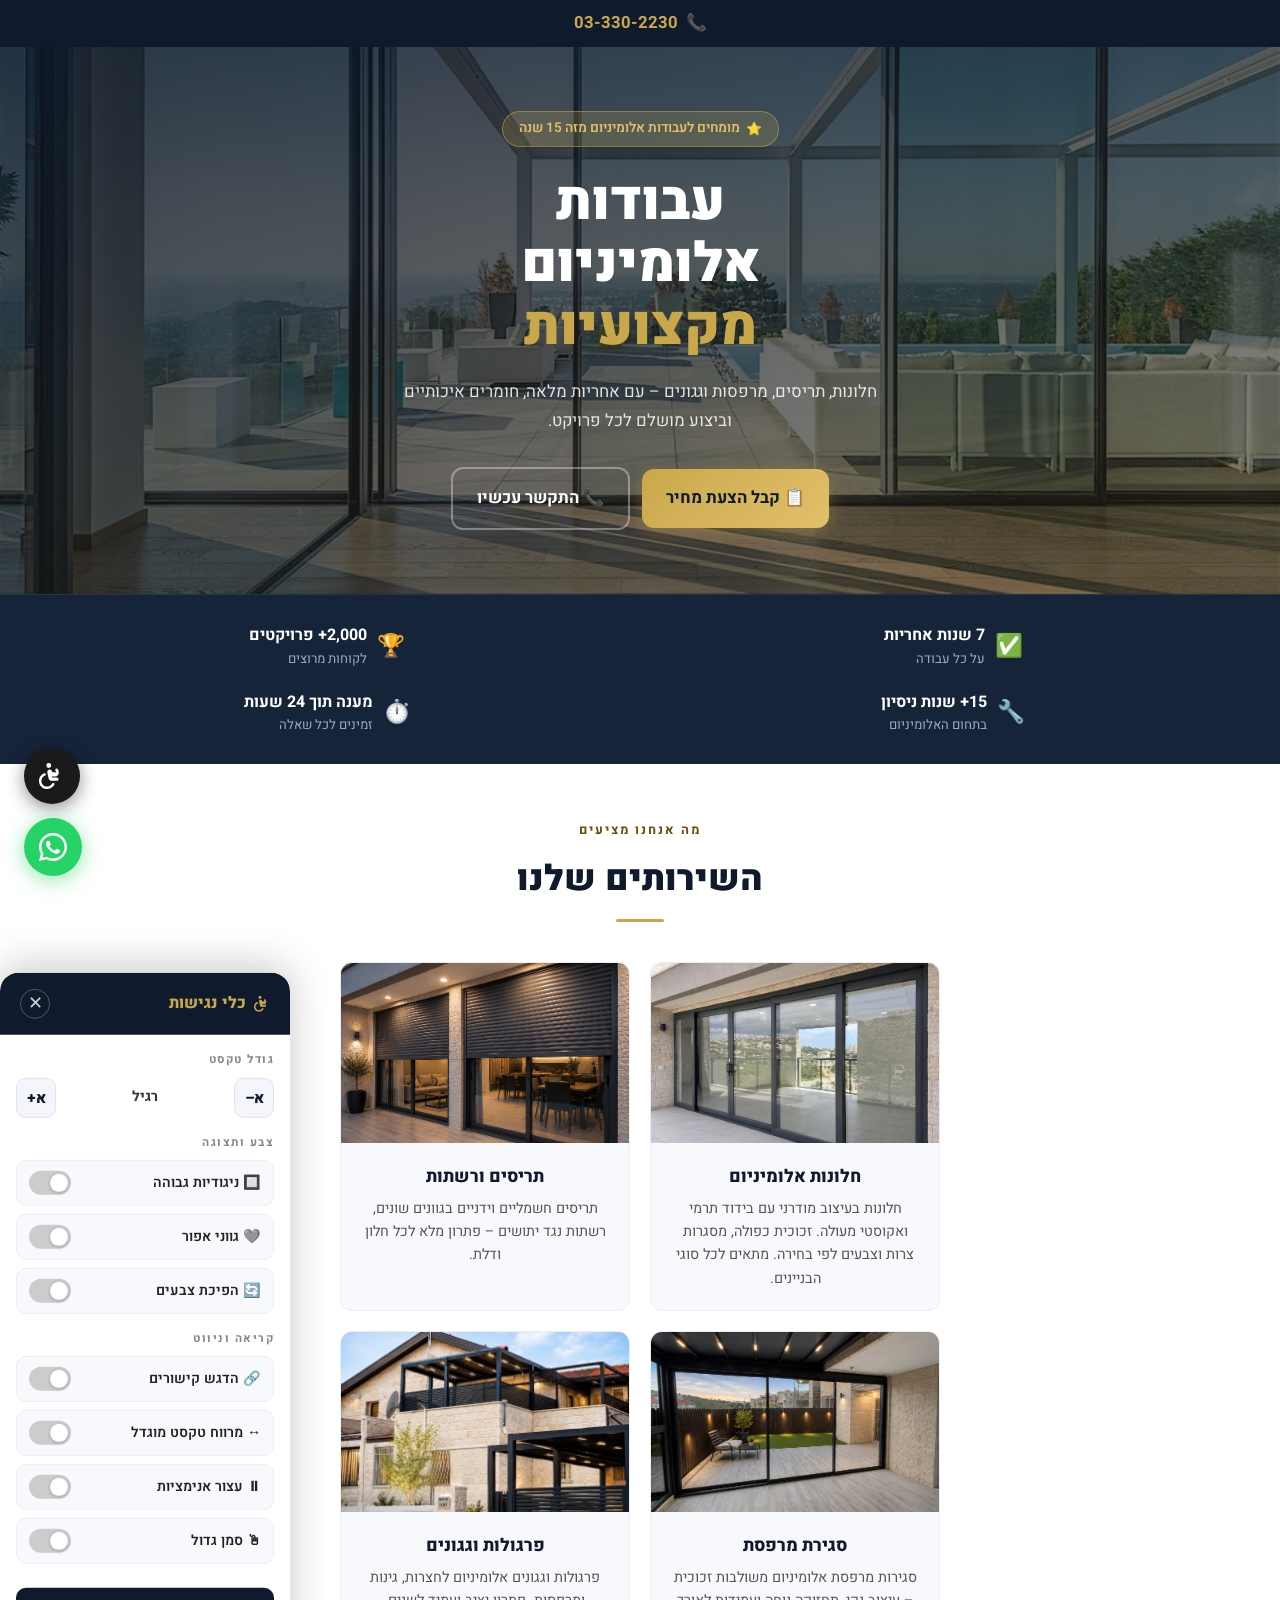
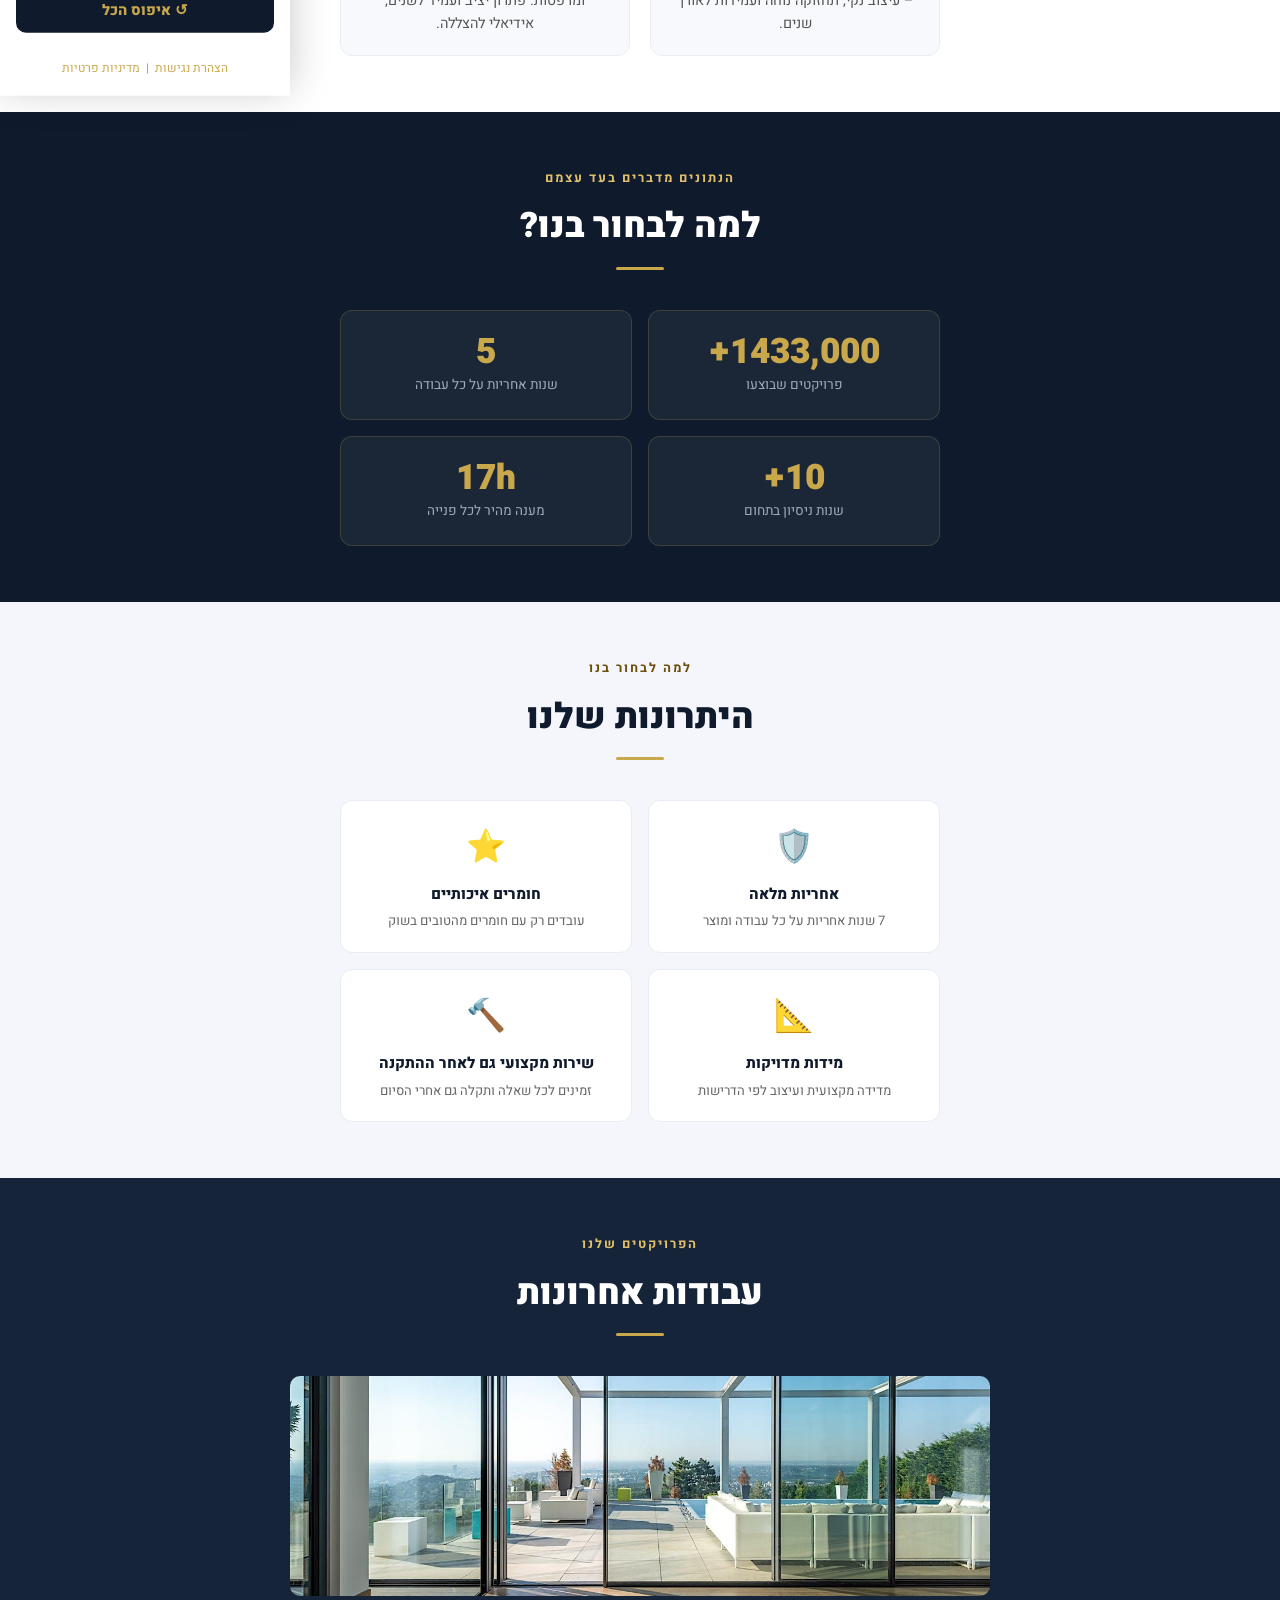
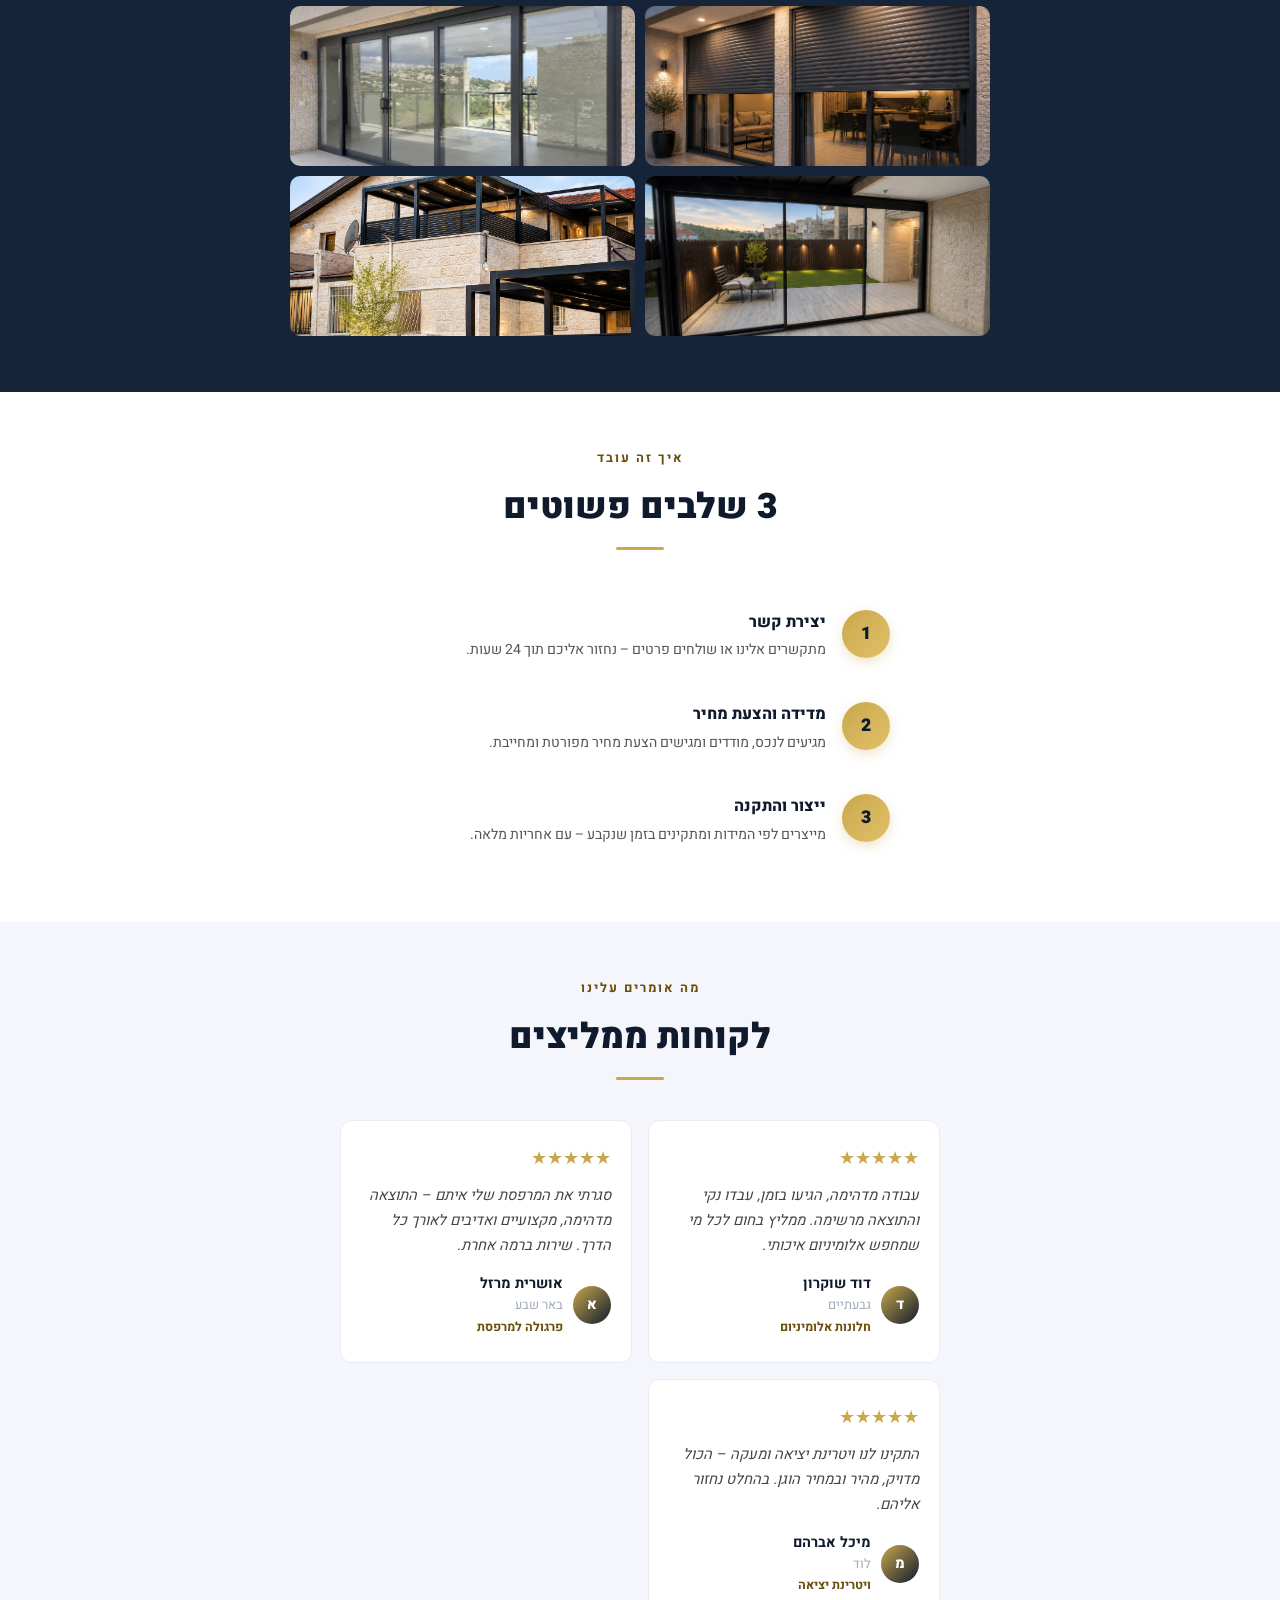
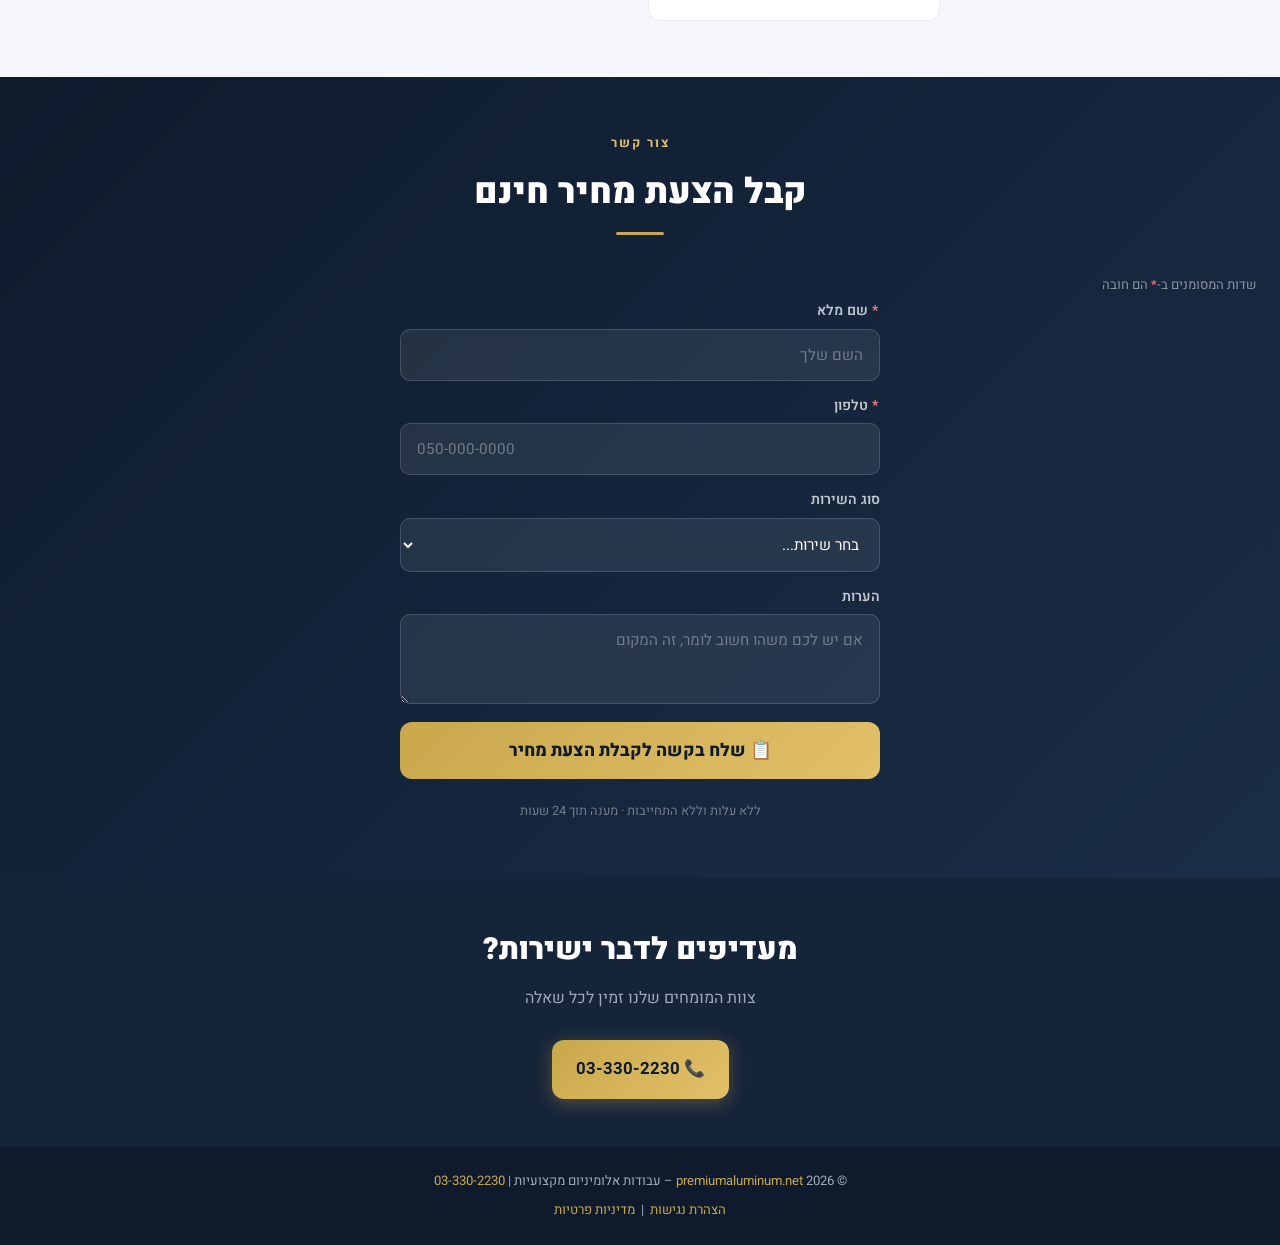
<file: index.html>
<!DOCTYPE html>
<html lang="he" dir="rtl">
<head>
  <!-- Google Tag Manager -->
  <script>(function(w,d,s,l,i){w[l]=w[l]||[];w[l].push({'gtm.start':
  new Date().getTime(),event:'gtm.js'});var f=d.getElementsByTagName(s)[0],
  j=d.createElement(s),dl=l!='dataLayer'?'&l='+l:'';j.async=true;j.src=
  'https://www.googletagmanager.com/gtm.js?id='+i+dl;f.parentNode.insertBefore(j,f);
  })(window,document,'script','dataLayer','GTM-M9XR2QWD');</script>
  <!-- End Google Tag Manager -->
  <meta charset="UTF-8" />
  <meta name="viewport" content="width=device-width, initial-scale=1.0" />
  <title>עבודות אלומיניום מקצועיות | AluMaster</title>
  <meta name="description" content="חלונות, תריסים, סגירת מרפסות, פרגולות וגגונים – עם אחריות מלאה, חומרים איכותיים וביצוע מושלם לכל פרויקט." />
  <link rel="preconnect" href="https://fonts.googleapis.com" />
  <link href="https://fonts.googleapis.com/css2?family=Heebo:wght@400;600;700;900&display=swap" rel="stylesheet" />
  <link rel="stylesheet" href="a11y-widget.css" />
  <style>
    *, *::before, *::after { box-sizing: border-box; margin: 0; padding: 0; }
    :root { --navy:#0f1b2d; --navy2:#16243a; --gold:#c9a84c; --gold-light:#e2c06a; --gold-text:#6b4f0a; --muted:#a0aab8; --white:#ffffff; --radius:12px; }
    body { font-family:'Heebo',sans-serif; background:var(--white); color:#1a1a2e; line-height:1.6; }

    .topbar { background:var(--navy); text-align:center; padding:10px 16px; }
    .topbar a { color:var(--gold); text-decoration:none; font-size:1.05rem; font-weight:700; display:inline-flex; align-items:center; gap:8px; }
    .topbar a::before { content:"📞"; }

    .hero { position:relative; min-height:520px; display:flex; flex-direction:column; align-items:center; justify-content:center; text-align:center; padding:64px 24px; overflow:hidden; color:var(--white); }
    .hero-bg { position:absolute; inset:0; background-image:url('main.jpeg'); background-size:cover; background-position:center; filter:brightness(0.55); z-index:0; }
    .hero-overlay { position:absolute; inset:0; background:linear-gradient(160deg,rgba(15,27,45,0.75) 0%,rgba(201,168,76,0.12) 100%); z-index:1; }
    .hero>*:not(.hero-bg):not(.hero-overlay) { position:relative; z-index:2; }
    .badge { display:inline-flex; align-items:center; gap:6px; background:rgba(201,168,76,0.2); border:1px solid rgba(201,168,76,0.5); color:var(--gold-light); padding:6px 16px; border-radius:100px; font-size:0.85rem; font-weight:600; margin-bottom:24px; }
    .badge::before { content:"⭐"; font-size:0.8rem; }
    .hero h1 { font-size:clamp(2.4rem,8vw,3.4rem); font-weight:900; line-height:1.15; margin-bottom:20px; text-align:center; width:100%; }
    .hero h1 span { color:var(--gold); display:block; text-align:center; }
    .hero p { color:rgba(255,255,255,0.85); font-size:1.05rem; max-width:480px; margin:0 auto 32px; line-height:1.7; text-align:center; }
    .cta-group { display:flex; flex-direction:column; align-items:center; justify-content:center; gap:12px; max-width:380px; margin:0 auto; }
    .btn { display:flex; align-items:center; justify-content:center; gap:8px; padding:16px 24px; border-radius:var(--radius); font-size:1.05rem; font-weight:700; cursor:pointer; text-decoration:none; border:none; transition:transform 0.15s,box-shadow 0.15s; font-family:'Heebo',sans-serif; }
    .btn:active { transform:scale(0.97); }
    .btn-gold { background:linear-gradient(135deg,var(--gold),var(--gold-light)); color:var(--navy); box-shadow:0 4px 18px rgba(201,168,76,0.35); }
    .btn-gold:hover { box-shadow:0 6px 24px rgba(201,168,76,0.5); }
    .btn-outline { background:transparent; border:2px solid rgba(255,255,255,0.35); color:var(--white); }
    .btn-outline:hover { border-color:var(--gold); color:var(--gold); }

    .stats { background:var(--navy2); padding:28px 24px; display:grid; grid-template-columns:1fr 1fr; gap:20px; border-top:1px solid rgba(255,255,255,0.07); }
    .stat { display:flex; align-items:center; justify-content:center; gap:10px; }
    .stat-icon { font-size:1.4rem; flex-shrink:0; }
    .stat-label { font-size:0.82rem; color:var(--muted); }
    .stat-value { font-size:1rem; font-weight:700; color:var(--white); }

    .section { padding:56px 24px; }
    .section-tag { display:block; text-align:center; font-size:0.8rem; font-weight:700; letter-spacing:2px; color:var(--gold-text); text-transform:uppercase; margin-bottom:10px; }
    .section-title { text-align:center; font-size:clamp(1.6rem,5vw,2.2rem); font-weight:900; color:var(--navy); margin-bottom:8px; }
    .section-line { width:48px; height:3px; background:var(--gold); border-radius:2px; margin:12px auto 40px; }

    .services-grid { display:flex; flex-direction:column; gap:20px; max-width:600px; margin:0 auto; }
    .service-card { background:#f8f9fc; border-radius:var(--radius); border:1px solid #eaeef4; overflow:hidden; transition:box-shadow 0.2s,transform 0.2s; }
    .service-card:hover { box-shadow:0 6px 24px rgba(15,27,45,0.1); transform:translateY(-2px); }
    .service-img { width:100%; height:180px; object-fit:cover; display:block; }
    .card-body { display:flex; gap:16px; align-items:flex-start; padding:20px; }
    .card-text { flex:1; }
    .card-text h3 { font-size:1.1rem; font-weight:800; color:var(--navy); margin-bottom:6px; text-align:center; }
    .card-text p { font-size:0.9rem; color:#555; line-height:1.6; text-align:center; }

    .numbers { background:var(--navy); padding:56px 24px; }
    .numbers .section-title { color:var(--white); }
    .numbers .section-tag { color:var(--gold-light); }
    .numbers-grid { display:grid; grid-template-columns:1fr 1fr; gap:16px; max-width:600px; margin:0 auto; }
    .number-card { background:rgba(255,255,255,0.05); border:1px solid rgba(201,168,76,0.2); border-radius:var(--radius); padding:24px 16px; text-align:center; }
    .number-val { font-size:2.2rem; font-weight:900; color:var(--gold); line-height:1; margin-bottom:6px; }
    .number-label { font-size:0.85rem; color:var(--muted); line-height:1.4; }

    .why { background:#f4f6fb; }
    .why-grid { display:grid; grid-template-columns:1fr 1fr; gap:16px; max-width:600px; margin:0 auto; }
    .why-item { background:var(--white); border-radius:var(--radius); padding:20px 16px; text-align:center; border:1px solid #e8ecf4; }
    .why-item .icon { font-size:2rem; margin-bottom:10px; }
    .why-item h4 { font-size:0.95rem; font-weight:800; color:var(--navy); margin-bottom:6px; }
    .why-item p { font-size:0.82rem; color:#666; line-height:1.5; }

    .gallery { background:var(--navy2); padding:56px 24px; }
    .gallery .section-title { color:var(--white); }
    .gallery .section-tag { color:var(--gold-light); }
    .gallery-grid { display:grid; grid-template-columns:1fr 1fr; gap:10px; max-width:700px; margin:0 auto; }
    .gallery-grid img { width:100%; height:160px; object-fit:cover; border-radius:10px; transition:transform 0.3s; }
    .gallery-grid img:hover { transform:scale(1.03); }
    .gallery-grid img:first-child { grid-column:1/-1; height:220px; }

    .process-steps { display:flex; flex-direction:column; max-width:500px; margin:0 auto; position:relative; }
    .process-steps::before { content:''; position:absolute; right:23px; top:28px; bottom:28px; width:2px; background:linear-gradient(to bottom,var(--gold),transparent); }
    .step { display:flex; gap:16px; align-items:flex-start; padding:20px 0; }
    .step-num { width:48px; height:48px; border-radius:50%; background:linear-gradient(135deg,var(--gold),var(--gold-light)); color:var(--navy); font-weight:900; font-size:1.1rem; display:flex; align-items:center; justify-content:center; flex-shrink:0; position:relative; z-index:1; box-shadow:0 4px 12px rgba(201,168,76,0.3); }
    .step h4 { font-size:1rem; font-weight:800; color:var(--navy); margin-bottom:4px; }
    .step p { font-size:0.88rem; color:#555; }

    .testimonials { background:#f4f6fb; padding:56px 24px; }
    .testimonials-grid { display:flex; flex-direction:column; gap:16px; max-width:600px; margin:0 auto; }
    .testimonial-card { background:var(--white); border-radius:var(--radius); padding:24px 20px; border:1px solid #e8ecf4; }
    .testimonial-stars { color:var(--gold); font-size:1.1rem; margin-bottom:10px; }
    .testimonial-text { font-size:0.92rem; color:#444; line-height:1.7; margin-bottom:14px; font-style:italic; }
    .testimonial-author { display:flex; align-items:center; gap:10px; }
    .author-avatar { width:38px; height:38px; border-radius:50%; background:linear-gradient(135deg,var(--gold),var(--navy)); display:flex; align-items:center; justify-content:center; color:white; font-weight:800; font-size:0.9rem; flex-shrink:0; }
    .author-name { font-weight:700; font-size:0.9rem; color:var(--navy); }
    .author-city { font-size:0.8rem; color:var(--muted); }
    .author-project { font-size:0.78rem; color:var(--gold-text); font-weight:700; margin-top:2px; }

    .lead-section { background:linear-gradient(135deg,var(--navy) 0%,#1a2d47 100%); padding:56px 24px; }
    .lead-section .section-title { color:var(--white); }
    .lead-section .section-tag { color:var(--gold-light); }
    .lead-form { max-width:480px; margin:0 auto; display:flex; flex-direction:column; gap:14px; }
    .form-group { display:flex; flex-direction:column; gap:6px; }
    .form-group label { font-size:0.88rem; color:rgba(255,255,255,0.75); font-weight:600; }
    .form-group label .req { color:#ff8080; margin-right:2px; aria-hidden:true; }
    .form-group input,.form-group textarea,.form-group select { background:rgba(255,255,255,0.08); border:1px solid rgba(255,255,255,0.15); border-radius:10px; padding:14px 16px; color:var(--white); font-family:'Heebo',sans-serif; font-size:0.95rem; width:100%; transition:border-color 0.2s; min-height:44px; }
    .form-group input::placeholder,.form-group textarea::placeholder { color:rgba(255,255,255,0.35); }
    .form-group input:focus,.form-group textarea:focus,.form-group select:focus { outline:2px solid var(--gold); outline-offset:2px; border-color:var(--gold); }
    .form-group input[aria-invalid="true"],.form-group select[aria-invalid="true"] { border-color:#ff8080; outline-color:#ff8080; }
    .form-group select option { background:var(--navy); color:var(--white); }
    .form-group textarea { resize:vertical; min-height:90px; }
    .field-error { color:#ff8080; font-size:0.82rem; font-weight:600; margin-top:2px; display:none; }
    .field-error.visible { display:block; }
    .btn-submit { background:linear-gradient(135deg,var(--gold),var(--gold-light)); color:var(--navy); font-weight:800; font-size:1.1rem; padding:16px; border-radius:var(--radius); border:none; cursor:pointer; width:100%; margin-top:4px; transition:box-shadow 0.2s,transform 0.15s; font-family:'Heebo',sans-serif; min-height:44px; }
    .btn-submit:hover { box-shadow:0 6px 24px rgba(201,168,76,0.5); transform:translateY(-1px); }
    .form-note { text-align:center; font-size:0.8rem; color:rgba(255,255,255,0.4); margin-top:8px; }
    .success-msg { display:none; background:rgba(37,211,102,0.15); border:1px solid #25d366; border-radius:var(--radius); padding:16px; text-align:center; color:#25d366; font-weight:700; margin-top:8px; }

    .final-cta { background:var(--navy2); color:var(--white); text-align:center; padding:48px 24px; }
    .final-cta h2 { font-size:clamp(1.4rem,4vw,1.9rem); font-weight:900; margin-bottom:12px; }
    .final-cta p { color:var(--muted); margin-bottom:28px; }
    .final-cta .cta-group { margin:0 auto; }

    footer { background:var(--navy); color:var(--muted); text-align:center; padding:24px 16px; font-size:0.82rem; }
    footer a { color:var(--gold); text-decoration:none; }

    .wa-float { position:fixed; bottom:24px; left:24px; width:58px; height:58px; background:#25d366; border-radius:50%; display:flex; align-items:center; justify-content:center; box-shadow:0 4px 20px rgba(37,211,102,0.5); z-index:999; transition:transform 0.2s,box-shadow 0.2s; animation:wa-pulse 2.5s infinite; }
    .wa-float:hover { transform:scale(1.1); box-shadow:0 6px 28px rgba(37,211,102,0.7); animation:none; }
    @keyframes wa-pulse { 0%,100%{box-shadow:0 4px 20px rgba(37,211,102,0.5)} 50%{box-shadow:0 4px 32px rgba(37,211,102,0.85)} }

    @media(min-width:640px) {
      .services-grid { display:grid; grid-template-columns:1fr 1fr; }
      .cta-group { flex-direction:row; justify-content:center; }
      .process-steps::before { display:none; }
      .testimonials-grid { display:grid; grid-template-columns:1fr 1fr; }
    }

    /* ===== נגישות גלובלית WCAG 2.2 / ת"י 5568 ===== */
    .skip-link { position:absolute; top:-80px; right:16px; background:var(--gold); color:var(--navy); padding:12px 22px; font-weight:800; border-radius:0 0 var(--radius) var(--radius); z-index:10000; font-size:1rem; transition:top 0.15s; text-decoration:none; }
    .skip-link:focus { top:0; }
    :focus-visible { outline:3px solid var(--gold); outline-offset:3px; border-radius:4px; }
    .btn:focus-visible, .btn-submit:focus-visible, .wa-float:focus-visible { outline:3px solid var(--gold); outline-offset:4px; }
    @media (prefers-reduced-motion: reduce) { *, *::before, *::after { animation-duration:0.01ms !important; transition-duration:0.01ms !important; } }
  </style>
</head>
<body>
<!-- Google Tag Manager (noscript) -->
<noscript><iframe src="https://www.googletagmanager.com/ns.html?id=GTM-M9XR2QWD"
height="0" width="0" style="display:none;visibility:hidden"></iframe></noscript>
<!-- End Google Tag Manager (noscript) -->

<a href="#main-content" class="skip-link">דלג לתוכן הראשי</a>

<header role="banner">
  <div class="topbar"><a href="tel:03-330-2230" aria-label="התקשר אלינו: 03-330-2230">03-330-2230</a></div>
</header>

<main id="main-content">

<section class="hero" aria-labelledby="hero-heading">
  <div class="hero-bg"></div>
  <div class="hero-overlay"></div>
  <div class="badge">מומחים לעבודות אלומיניום מזה 15 שנה</div>
  <h1 id="hero-heading">עבודות<br>אלומיניום<span>מקצועיות</span></h1>
  <p>חלונות, תריסים, מרפסות וגגונים – עם אחריות מלאה, חומרים איכותיים וביצוע מושלם לכל פרויקט.</p>
  <div class="cta-group">
    <a href="#leads" class="btn btn-gold">📋 קבל הצעת מחיר</a>
    <a href="tel:03-330-2230" class="btn btn-outline">📞 התקשר עכשיו</a>
  </div>
</section>

<div class="stats">
  <div class="stat"><div class="stat-icon">✅</div><div><div class="stat-value">7 שנות אחריות</div><div class="stat-label">על כל עבודה</div></div></div>
  <div class="stat"><div class="stat-icon">🏆</div><div><div class="stat-value">2,000+ פרויקטים</div><div class="stat-label">לקוחות מרוצים</div></div></div>
  <div class="stat"><div class="stat-icon">🔧</div><div><div class="stat-value">15+ שנות ניסיון</div><div class="stat-label">בתחום האלומיניום</div></div></div>
  <div class="stat"><div class="stat-icon">⏱️</div><div><div class="stat-value">מענה תוך 24 שעות</div><div class="stat-label">זמינים לכל שאלה</div></div></div>
</div>

<section class="section">
  <span class="section-tag">מה אנחנו מציעים</span>
  <h2 class="section-title">השירותים שלנו</h2>
  <div class="section-line"></div>
  <div class="services-grid">
    <div class="service-card">
      <img class="service-img" src="2.jpeg" alt="חלונות אלומיניום" loading="lazy" />
      <div class="card-body">
        <div class="card-text">
          <h3>חלונות אלומיניום</h3>
          <p>חלונות בעיצוב מודרני עם בידוד תרמי ואקוסטי מעולה. זכוכית כפולה, מסגרות צרות וצבעים לפי בחירה. מתאים לכל סוגי הבניינים.</p>
        </div>
      </div>
    </div>
    <div class="service-card">
      <img class="service-img" src="1.jpeg" alt="תריסים ורשתות" loading="lazy" />
      <div class="card-body">
        <div class="card-text">
          <h3>תריסים ורשתות</h3>
          <p>תריסים חשמליים וידניים בגוונים שונים, רשתות נגד יתושים – פתרון מלא לכל חלון ודלת.</p>
        </div>
      </div>
    </div>
    <div class="service-card">
      <img class="service-img" src="3.jpeg" alt="סגירת מרפסת" loading="lazy" />
      <div class="card-body">
        <div class="card-text">
          <h3>סגירת מרפסת</h3>
          <p>סגירות מרפסת אלומיניום משולבות זכוכית – עיצוב נקי, תחזוקה נוחה ועמידות לאורך שנים.</p>
        </div>
      </div>
    </div>
    <div class="service-card">
      <img class="service-img" src="4.jpeg" alt="פרגולות וגגונים" loading="lazy" />
      <div class="card-body">
        <div class="card-text">
          <h3>פרגולות וגגונים</h3>
          <p>פרגולות וגגונים אלומיניום לחצרות, גינות ומרפסות. פתרון יציב ועמיד לשנים, אידיאלי להצללה.</p>
        </div>
      </div>
    </div>
  </div>
</section>

<section class="section numbers">
  <span class="section-tag">הנתונים מדברים בעד עצמם</span>
  <h2 class="section-title">למה לבחור בנו?</h2>
  <div class="section-line"></div>
  <div class="numbers-grid">
    <div class="number-card"><div class="number-val" data-target="2000" data-suffix=",000+">0</div><div class="number-label">פרויקטים שבוצעו</div></div>
    <div class="number-card"><div class="number-val" data-target="7" data-suffix="">0</div><div class="number-label">שנות אחריות על כל עבודה</div></div>
    <div class="number-card"><div class="number-val" data-target="15" data-suffix="+">0</div><div class="number-label">שנות ניסיון בתחום</div></div>
    <div class="number-card"><div class="number-val" data-target="24" data-suffix="h">0</div><div class="number-label">מענה מהיר לכל פנייה</div></div>
  </div>
</section>

<section class="section why">
  <span class="section-tag">למה לבחור בנו</span>
  <h2 class="section-title">היתרונות שלנו</h2>
  <div class="section-line"></div>
  <div class="why-grid">
    <div class="why-item"><div class="icon">🛡️</div><h4>אחריות מלאה</h4><p>7 שנות אחריות על כל עבודה ומוצר</p></div>
    <div class="why-item"><div class="icon">⭐</div><h4>חומרים איכותיים</h4><p>עובדים רק עם חומרים מהטובים בשוק</p></div>
    <div class="why-item"><div class="icon">📐</div><h4>מידות מדויקות</h4><p>מדידה מקצועית ועיצוב לפי הדרישות</p></div>
    <div class="why-item"><div class="icon">🔨</div><h4>שירות מקצועי גם לאחר ההתקנה</h4><p>זמינים לכל שאלה ותקלה גם אחרי הסיום</p></div>
  </div>
</section>

<section class="section gallery">
  <span class="section-tag">הפרויקטים שלנו</span>
  <h2 class="section-title">עבודות אחרונות</h2>
  <div class="section-line"></div>
  <div class="gallery-grid">
    <img src="main.jpeg" alt="פרויקט סגירת מרפסת עם חלונות אלומיניום – מבט כללי" loading="lazy" />
    <img src="1.jpeg" alt="תריס חשמלי מאלומיניום מותקן בחלון בית פרטי" loading="lazy" />
    <img src="2.jpeg" alt="חלונות אלומיניום עם זכוכית כפולה בבניין מגורים" loading="lazy" />
    <img src="3.jpeg" alt="סגירת מרפסת עם קיר זכוכית ופרופיל אלומיניום" loading="lazy" />
    <img src="4.jpeg" alt="פרגולה מאלומיניום בגינה פרטית המספקת הצללה לחצר" loading="lazy" />
  </div>
</section>

<section class="section">
  <span class="section-tag">איך זה עובד</span>
  <h2 class="section-title">3 שלבים פשוטים</h2>
  <div class="section-line"></div>
  <div class="process-steps">
    <div class="step"><div class="step-num">1</div><div><h4>יצירת קשר</h4><p>מתקשרים אלינו או שולחים פרטים – נחזור אליכם תוך 24 שעות.</p></div></div>
    <div class="step"><div class="step-num">2</div><div><h4>מדידה והצעת מחיר</h4><p>מגיעים לנכס, מודדים ומגישים הצעת מחיר מפורטת ומחייבת.</p></div></div>
    <div class="step"><div class="step-num">3</div><div><h4>ייצור והתקנה</h4><p>מייצרים לפי המידות ומתקינים בזמן שנקבע – עם אחריות מלאה.</p></div></div>
  </div>
</section>

<section class="section testimonials">
  <span class="section-tag">מה אומרים עלינו</span>
  <h2 class="section-title">לקוחות ממליצים</h2>
  <div class="section-line"></div>
  <div class="testimonials-grid">
    <div class="testimonial-card">
      <div class="testimonial-stars" role="img" aria-label="דירוג 5 מתוך 5 כוכבים">★★★★★</div>
      <p class="testimonial-text">עבודה מדהימה, הגיעו בזמן, עבדו נקי והתוצאה מרשימה. ממליץ בחום לכל מי שמחפש אלומיניום איכותי.</p>
      <div class="testimonial-author">
        <div class="author-avatar">ד</div>
        <div><div class="author-name">דוד שוקרון</div><div class="author-city">גבעתיים</div><div class="author-project">חלונות אלומיניום</div></div>
      </div>
    </div>
    <div class="testimonial-card">
      <div class="testimonial-stars" role="img" aria-label="דירוג 5 מתוך 5 כוכבים">★★★★★</div>
      <p class="testimonial-text">סגרתי את המרפסת שלי איתם – התוצאה מדהימה, מקצועיים ואדיבים לאורך כל הדרך. שירות ברמה אחרת.</p>
      <div class="testimonial-author">
        <div class="author-avatar">א</div>
        <div><div class="author-name">אושרית מרזל</div><div class="author-city">באר שבע</div><div class="author-project">פרגולה למרפסת</div></div>
      </div>
    </div>
    <div class="testimonial-card">
      <div class="testimonial-stars" role="img" aria-label="דירוג 5 מתוך 5 כוכבים">★★★★★</div>
      <p class="testimonial-text">התקינו לנו ויטרינת יציאה ומעקה – הכול מדויק, מהיר ובמחיר הוגן. בהחלט נחזור אליהם.</p>
      <div class="testimonial-author">
        <div class="author-avatar">מ</div>
        <div><div class="author-name">מיכל אברהם</div><div class="author-city">לוד</div><div class="author-project">ויטרינת יציאה</div></div>
      </div>
    </div>
  </div>
</section>

<section class="section lead-section" id="leads">
  <span class="section-tag">צור קשר</span>
  <h2 class="section-title">קבל הצעת מחיר חינם</h2>
  <div class="section-line"></div>
  <p id="form-required-note" style="font-size:0.82rem;color:rgba(255,255,255,0.5);margin-bottom:4px;">שדות המסומנים ב-<span aria-hidden="true" style="color:#ff8080;">*</span> הם חובה</p>
  <div class="lead-form" role="form" aria-label="טופס קבלת הצעת מחיר">
    <div class="form-group">
      <label for="fname"><span class="req" aria-hidden="true">*</span> שם מלא</label>
      <input type="text" id="fname" name="fname" placeholder="השם שלך" autocomplete="name" required aria-required="true" aria-describedby="fname-error" />
      <span class="field-error" id="fname-error" role="alert">נא להזין שם מלא</span>
    </div>
    <div class="form-group">
      <label for="fphone"><span class="req" aria-hidden="true">*</span> טלפון</label>
      <input type="tel" id="fphone" name="fphone" placeholder="050-000-0000" autocomplete="tel" required aria-required="true" aria-describedby="fphone-error" />
      <span class="field-error" id="fphone-error" role="alert">נא להזין מספר טלפון</span>
    </div>
    <div class="form-group">
      <label for="fservice">סוג השירות</label>
      <select id="fservice" name="fservice">
        <option value="">בחר שירות...</option>
        <option>חלונות אלומיניום</option>
        <option>תריסים ורשתות</option>
        <option>סגירת מרפסת</option>
        <option>פרגולות וגגונים</option>
        <option>אחר</option>
      </select>
    </div>
    <div class="form-group"><label for="fnotes">הערות</label><textarea id="fnotes" name="fnotes" placeholder="אם יש לכם משהו חשוב לומר, זה המקום"></textarea></div>
    <button class="btn-submit" onclick="submitForm()" type="button">📋 שלח בקשה לקבלת הצעת מחיר</button>
    <div class="success-msg" id="successMsg" role="status" aria-live="polite" aria-atomic="true">✅ תודה! נחזור אליך בהקדם.</div>
    <p class="form-note">ללא עלות וללא התחייבות · מענה תוך 24 שעות</p>
  </div>
</section>

<section class="final-cta">
  <h2>מעדיפים לדבר ישירות?</h2>
  <p>צוות המומחים שלנו זמין לכל שאלה</p>
  <div class="cta-group">
    <a href="tel:03-330-2230" class="btn btn-gold">📞 03-330-2230</a>
  </div>
</section>

</main>

<a href="https://wa.me/972549029017?text=%D7%A9%D7%9C%D7%95%D7%9D%2C%20%D7%A8%D7%90%D7%99%D7%AA%D7%99%20%D7%90%D7%AA%20%D7%94%D7%90%D7%AA%D7%A8%20%D7%A9%D7%9C%D7%9B%D7%9D%20%D7%95%D7%90%D7%A9%D7%9E%D7%97%20%D7%9C%D7%A7%D7%91%D7%9C%20%D7%94%D7%A6%D7%A2%D7%AA%20%D7%9E%D7%97%D7%99%D7%A8" class="wa-float" target="_blank" aria-label="פנה אלינו בוואטסאפ לקבלת הצעת מחיר">
  <svg xmlns="http://www.w3.org/2000/svg" viewBox="0 0 32 32" width="32" height="32" fill="white">
    <path d="M16 2C8.268 2 2 8.268 2 16c0 2.49.648 4.831 1.783 6.865L2 30l7.335-1.762A13.94 13.94 0 0 0 16 30c7.732 0 14-6.268 14-14S23.732 2 16 2zm0 25.5a11.44 11.44 0 0 1-5.833-1.594l-.418-.248-4.352 1.046 1.074-4.23-.272-.435A11.47 11.47 0 0 1 4.5 16C4.5 9.649 9.649 4.5 16 4.5S27.5 9.649 27.5 16 22.351 27.5 16 27.5zm6.29-8.61c-.344-.172-2.036-1.004-2.352-1.118-.316-.115-.546-.172-.776.172-.23.344-.89 1.118-1.09 1.348-.2.23-.4.258-.744.086-.344-.172-1.452-.535-2.766-1.707-1.022-.912-1.712-2.037-1.912-2.381-.2-.344-.021-.53.15-.701.155-.154.344-.402.516-.603.172-.2.23-.344.344-.574.115-.23.058-.43-.029-.603-.086-.172-.776-1.87-1.063-2.562-.28-.672-.564-.58-.776-.591l-.66-.011c-.23 0-.603.086-.918.43-.316.344-1.206 1.178-1.206 2.872s1.235 3.332 1.407 3.562c.172.23 2.43 3.71 5.888 5.204.823.355 1.465.567 1.966.726.826.263 1.578.226 2.172.137.662-.099 2.036-.832 2.323-1.635.287-.803.287-1.491.2-1.635-.086-.143-.316-.23-.66-.402z"/>
  </svg>
</a>

<footer role="contentinfo">
  <p>© 2026 <a href="https://premiumaluminum.net/" aria-label="premiumaluminum.net – עמוד הבית">premiumaluminum.net</a> – עבודות אלומיניום מקצועיות | <a href="tel:03-330-2230">03-330-2230</a></p>
  <p style="margin-top:8px;">
    <a href="accessibility.html">הצהרת נגישות</a>
    &nbsp;|&nbsp;
    <a href="privacy.html">מדיניות פרטיות</a>
  </p>
</footer>

<script>
// Counter animation – מכבד prefers-reduced-motion
const prefersReducedMotion = window.matchMedia('(prefers-reduced-motion: reduce)').matches;

function getFinalDisplay(target, suffix) {
  return target === 2000 ? '2,000+' : target + suffix;
}

function animateCounter(el) {
  const target = parseInt(el.dataset.target);
  const suffix = el.dataset.suffix || '';
  if (prefersReducedMotion) {
    el.textContent = getFinalDisplay(target, suffix);
    return;
  }
  const duration = 1800;
  const steps = 60;
  const increment = target / steps;
  let current = 0;
  const timer = setInterval(() => {
    current += increment;
    if (current >= target) {
      current = target;
      clearInterval(timer);
    }
    el.textContent = getFinalDisplay(Math.floor(current), suffix);
  }, duration / steps);
}

const observer = new IntersectionObserver((entries) => {
  entries.forEach(entry => {
    if (entry.isIntersecting) {
      entry.target.querySelectorAll('.number-val[data-target]').forEach(animateCounter);
      observer.unobserve(entry.target);
    }
  });
}, { threshold: 0.3 });

const numbersSection = document.querySelector('.numbers-grid');
if (numbersSection) observer.observe(numbersSection);

// Form validation – נגישה לקוראי מסך
function setFieldError(inputId, errorId, show) {
  const input = document.getElementById(inputId);
  const error = document.getElementById(errorId);
  if (show) {
    input.setAttribute('aria-invalid', 'true');
    error.classList.add('visible');
  } else {
    input.removeAttribute('aria-invalid');
    error.classList.remove('visible');
  }
}

const LEAD_WEBHOOK_URL = 'https://hook.eu1.make.com/jrznqmqb80vidre6vv11kc49qryc7fx3';

async function submitForm() {
  const name  = document.getElementById('fname').value.trim();
  const phone = document.getElementById('fphone').value.trim();
  let hasError = false;

  if (!name)  { setFieldError('fname',  'fname-error',  true);  hasError = true; } else { setFieldError('fname',  'fname-error',  false); }
  if (!phone) { setFieldError('fphone', 'fphone-error', true);  hasError = true; } else { setFieldError('fphone', 'fphone-error', false); }

  if (hasError) {
    document.getElementById('fname').focus();
    return;
  }

  const service = document.getElementById('fservice').value;
  const notes   = document.getElementById('fnotes').value.trim();

  const btn = document.querySelector('.btn-submit');
  const originalBtnText = btn.textContent;
  btn.disabled = true;
  btn.textContent = 'שולח...';

  const payload = {
    name,
    phone,
    service,
    notes,
    source: 'premiumaluminum.net',
    page_url: window.location.href,
    submitted_at: new Date().toISOString()
  };

  try {
    const response = await fetch(LEAD_WEBHOOK_URL, {
      method: 'POST',
      headers: { 'Content-Type': 'application/json' },
      body: JSON.stringify(payload)
    });

    if (!response.ok) throw new Error('Webhook responded with status ' + response.status);

    document.getElementById('successMsg').style.display = 'block';
    btn.textContent = 'הבקשה נשלחה!';
    document.getElementById('fname').value = '';
    document.getElementById('fphone').value = '';
    document.getElementById('fnotes').value = '';
    document.getElementById('fservice').value = '';
  } catch (err) {
    console.error('Lead form submit failed:', err);
    btn.disabled = false;
    btn.textContent = originalBtnText;
    alert('אירעה שגיאה בשליחת הטופס. אנא נסו שוב או צרו קשר טלפוני.');
  }
}
</script>
<script src="a11y-widget.js"></script>
</body>
</html>
</file>
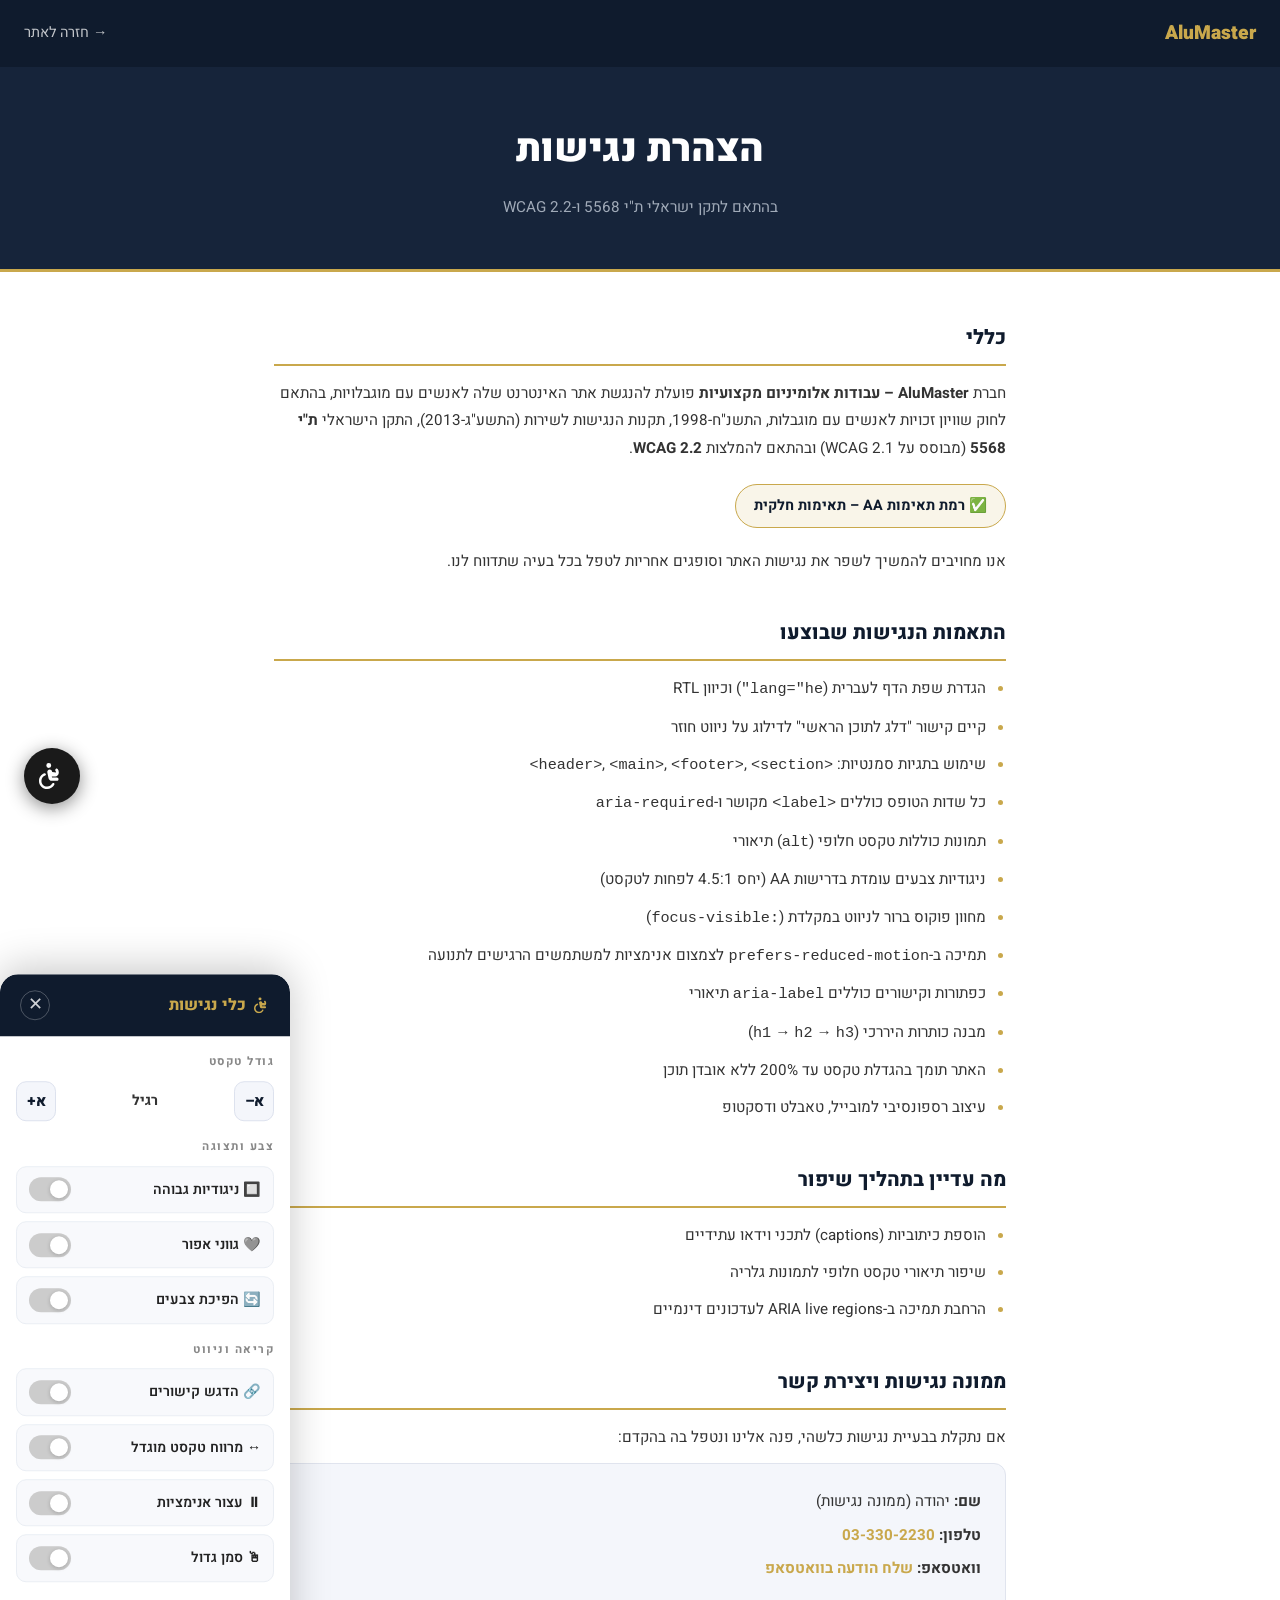
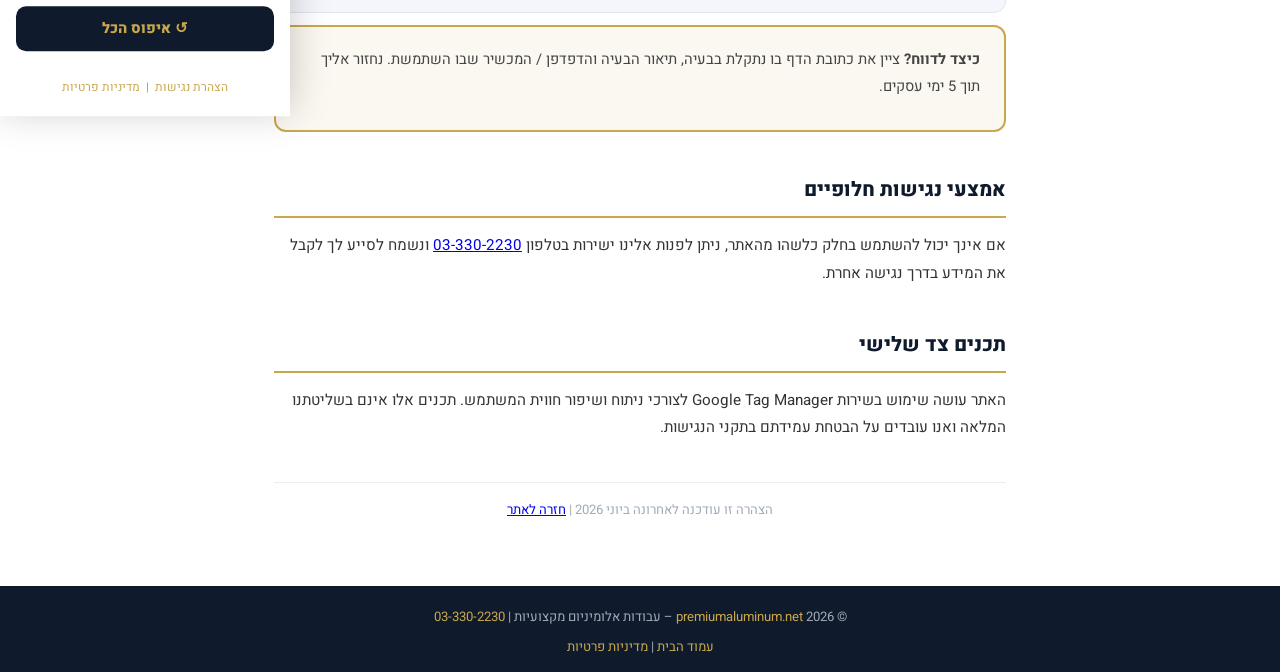
<file: accessibility.html>
<!DOCTYPE html>
<html lang="he" dir="rtl">
<head>
  <meta charset="UTF-8" />
  <meta name="viewport" content="width=device-width, initial-scale=1.0" />
  <title>הצהרת נגישות | AluMaster</title>
  <meta name="description" content="הצהרת נגישות של אתר AluMaster בהתאם לתקן ת״י 5568 ו-WCAG 2.2" />
  <link rel="preconnect" href="https://fonts.googleapis.com" />
  <link href="https://fonts.googleapis.com/css2?family=Heebo:wght@400;600;700;900&display=swap" rel="stylesheet" />
  <link rel="stylesheet" href="a11y-widget.css" />
  <style>
    *, *::before, *::after { box-sizing:border-box; margin:0; padding:0; }
    :root { --navy:#0f1b2d; --navy2:#16243a; --gold:#c9a84c; --gold-light:#e2c06a; --muted:#a0aab8; --white:#ffffff; --radius:12px; }
    body { font-family:'Heebo',sans-serif; background:var(--white); color:#1a1a2e; line-height:1.8; }
    .skip-link { position:absolute; top:-80px; right:16px; background:var(--gold); color:var(--navy); padding:12px 22px; font-weight:800; border-radius:0 0 var(--radius) var(--radius); z-index:10000; font-size:1rem; transition:top 0.15s; text-decoration:none; }
    .skip-link:focus { top:0; }
    :focus-visible { outline:3px solid var(--gold); outline-offset:3px; border-radius:4px; }
    @media (prefers-reduced-motion: reduce) { *, *::before, *::after { animation-duration:0.01ms !important; transition-duration:0.01ms !important; } }

    header { background:var(--navy); padding:16px 24px; display:flex; align-items:center; justify-content:space-between; }
    header a.logo { color:var(--gold); font-size:1.2rem; font-weight:900; text-decoration:none; }
    header a.back { color:rgba(255,255,255,0.75); font-size:0.9rem; text-decoration:none; display:flex; align-items:center; gap:6px; }
    header a.back:hover { color:var(--gold); }

    .page-hero { background:var(--navy2); color:var(--white); text-align:center; padding:48px 24px; border-bottom:3px solid var(--gold); }
    .page-hero h1 { font-size:clamp(1.8rem,5vw,2.4rem); font-weight:900; margin-bottom:10px; }
    .page-hero p { color:var(--muted); font-size:0.95rem; }

    main { max-width:780px; margin:0 auto; padding:48px 24px 64px; }
    .doc-section { margin-bottom:40px; }
    .doc-section h2 { font-size:1.25rem; font-weight:800; color:var(--navy); margin-bottom:14px; padding-bottom:8px; border-bottom:2px solid var(--gold); display:flex; align-items:center; gap:8px; }
    .doc-section h2::before { font-size:1.1rem; }
    .doc-section p, .doc-section li { font-size:0.95rem; color:#333; margin-bottom:10px; }
    .doc-section ul { padding-right:20px; }
    .doc-section ul li { list-style:disc; }
    .doc-section ul li::marker { color:var(--gold); }

    .level-badge { display:inline-flex; align-items:center; gap:8px; background:rgba(201,168,76,0.12); border:1px solid var(--gold); color:var(--navy); padding:8px 18px; border-radius:100px; font-weight:700; font-size:0.9rem; margin:12px 0 20px; }

    .contact-box { background:#f4f6fb; border:1px solid #e0e4ee; border-radius:var(--radius); padding:24px; margin-top:12px; }
    .contact-box p { margin-bottom:6px; }
    .contact-box a { color:var(--gold); font-weight:700; text-decoration:none; }
    .contact-box a:hover { text-decoration:underline; }

    .issue-box { background:rgba(201,168,76,0.08); border:2px solid var(--gold); border-radius:var(--radius); padding:20px 24px; margin-top:12px; }
    .issue-box p { font-size:0.92rem; color:#444; }

    .date-note { font-size:0.82rem; color:var(--muted); margin-top:40px; padding-top:16px; border-top:1px solid #eee; text-align:center; }

    footer { background:var(--navy); color:var(--muted); text-align:center; padding:20px 16px; font-size:0.82rem; }
    footer a { color:var(--gold); text-decoration:none; }
  </style>
</head>
<body>

<a href="#main-content" class="skip-link">דלג לתוכן הראשי</a>

<header role="banner">
  <a href="index.html" class="logo" aria-label="חזרה לעמוד הבית של AluMaster">AluMaster</a>
  <a href="index.html" class="back" aria-label="חזרה לעמוד הראשי">→ חזרה לאתר</a>
</header>

<div class="page-hero">
  <h1>הצהרת נגישות</h1>
  <p>בהתאם לתקן ישראלי ת"י 5568 ו-WCAG 2.2</p>
</div>

<main id="main-content">

  <section class="doc-section" aria-labelledby="sec-intro">
    <h2 id="sec-intro">כללי</h2>
    <p>
      חברת <strong>AluMaster – עבודות אלומיניום מקצועיות</strong> פועלת להנגשת אתר האינטרנט שלה לאנשים עם מוגבלויות,
      בהתאם לחוק שוויון זכויות לאנשים עם מוגבלות, התשנ"ח-1998, תקנות הנגישות לשירות (התשע"ג-2013),
      התקן הישראלי <strong>ת"י 5568</strong> (מבוסס על WCAG 2.1) ובהתאם להמלצות <strong>WCAG 2.2</strong>.
    </p>
    <div class="level-badge">✅ רמת תאימות AA – תאימות חלקית</div>
    <p>
      אנו מחויבים להמשיך לשפר את נגישות האתר וסופגים אחריות לטפל בכל בעיה שתדווח לנו.
    </p>
  </section>

  <section class="doc-section" aria-labelledby="sec-features">
    <h2 id="sec-features">התאמות הנגישות שבוצעו</h2>
    <ul>
      <li>הגדרת שפת הדף לעברית (<code>lang="he"</code>) וכיוון RTL</li>
      <li>קיים קישור "דלג לתוכן הראשי" לדילוג על ניווט חוזר</li>
      <li>שימוש בתגיות סמנטיות: <code>&lt;header&gt;</code>, <code>&lt;main&gt;</code>, <code>&lt;footer&gt;</code>, <code>&lt;section&gt;</code></li>
      <li>כל שדות הטופס כוללים <code>&lt;label&gt;</code> מקושר ו-<code>aria-required</code></li>
      <li>תמונות כוללות טקסט חלופי (<code>alt</code>) תיאורי</li>
      <li>ניגודיות צבעים עומדת בדרישות AA (יחס 4.5:1 לפחות לטקסט)</li>
      <li>מחוון פוקוס ברור לניווט במקלדת (<code>:focus-visible</code>)</li>
      <li>תמיכה ב-<code>prefers-reduced-motion</code> לצמצום אנימציות למשתמשים הרגישים לתנועה</li>
      <li>כפתורות וקישורים כוללים <code>aria-label</code> תיאורי</li>
      <li>מבנה כותרות היררכי (<code>h1</code> → <code>h2</code> → <code>h3</code>)</li>
      <li>האתר תומך בהגדלת טקסט עד 200% ללא אובדן תוכן</li>
      <li>עיצוב רספונסיבי למובייל, טאבלט ודסקטופ</li>
    </ul>
  </section>

  <section class="doc-section" aria-labelledby="sec-issues">
    <h2 id="sec-issues">מה עדיין בתהליך שיפור</h2>
    <ul>
      <li>הוספת כיתוביות (captions) לתכני וידאו עתידיים</li>
      <li>שיפור תיאורי טקסט חלופי לתמונות גלריה</li>
      <li>הרחבת תמיכה ב-ARIA live regions לעדכונים דינמיים</li>
    </ul>
  </section>

  <section class="doc-section" aria-labelledby="sec-contact">
    <h2 id="sec-contact">ממונה נגישות ויצירת קשר</h2>
    <p>אם נתקלת בבעיית נגישות כלשהי, פנה אלינו ונטפל בה בהקדם:</p>
    <div class="contact-box" role="region" aria-label="פרטי ממונה נגישות">
      <p><strong>שם:</strong> יהודה (ממונה נגישות)</p>
      <p><strong>טלפון:</strong> <a href="tel:03-330-2230" aria-label="התקשר לממונה נגישות 03-330-2230">03-330-2230</a></p>
      <p><strong>וואטסאפ:</strong> <a href="https://wa.me/972549029017" target="_blank" rel="noopener" aria-label="פנה בוואטסאפ לממונה נגישות">שלח הודעה בוואטסאפ</a></p>
    </div>
    <div class="issue-box" role="note" aria-label="כיצד לדווח על בעיית נגישות">
      <p><strong>כיצד לדווח?</strong> ציין את כתובת הדף בו נתקלת בבעיה, תיאור הבעיה והדפדפן / המכשיר שבו השתמשת. נחזור אליך תוך 5 ימי עסקים.</p>
    </div>
  </section>

  <section class="doc-section" aria-labelledby="sec-alt">
    <h2 id="sec-alt">אמצעי נגישות חלופיים</h2>
    <p>
      אם אינך יכול להשתמש בחלק כלשהו מהאתר, ניתן לפנות אלינו ישירות בטלפון
      <a href="tel:03-330-2230" aria-label="התקשר 03-330-2230">03-330-2230</a>
      ונשמח לסייע לך לקבל את המידע בדרך נגישה אחרת.
    </p>
  </section>

  <section class="doc-section" aria-labelledby="sec-external">
    <h2 id="sec-external">תכנים צד שלישי</h2>
    <p>
      האתר עושה שימוש בשירות Google Tag Manager לצורכי ניתוח ושיפור חווית המשתמש.
      תכנים אלו אינם בשליטתנו המלאה ואנו עובדים על הבטחת עמידתם בתקני הנגישות.
    </p>
  </section>

  <p class="date-note">
    הצהרה זו עודכנה לאחרונה ביוני 2026 | <a href="index.html">חזרה לאתר</a>
  </p>

</main>

<footer role="contentinfo">
  <p>© 2026 <a href="https://premiumaluminum.net/">premiumaluminum.net</a> – עבודות אלומיניום מקצועיות | <a href="tel:03-330-2230">03-330-2230</a></p>
  <p style="margin-top:6px;"><a href="index.html">עמוד הבית</a> | <a href="privacy.html">מדיניות פרטיות</a></p>
</footer>

<script src="a11y-widget.js"></script>
</body>
</html>
</file>
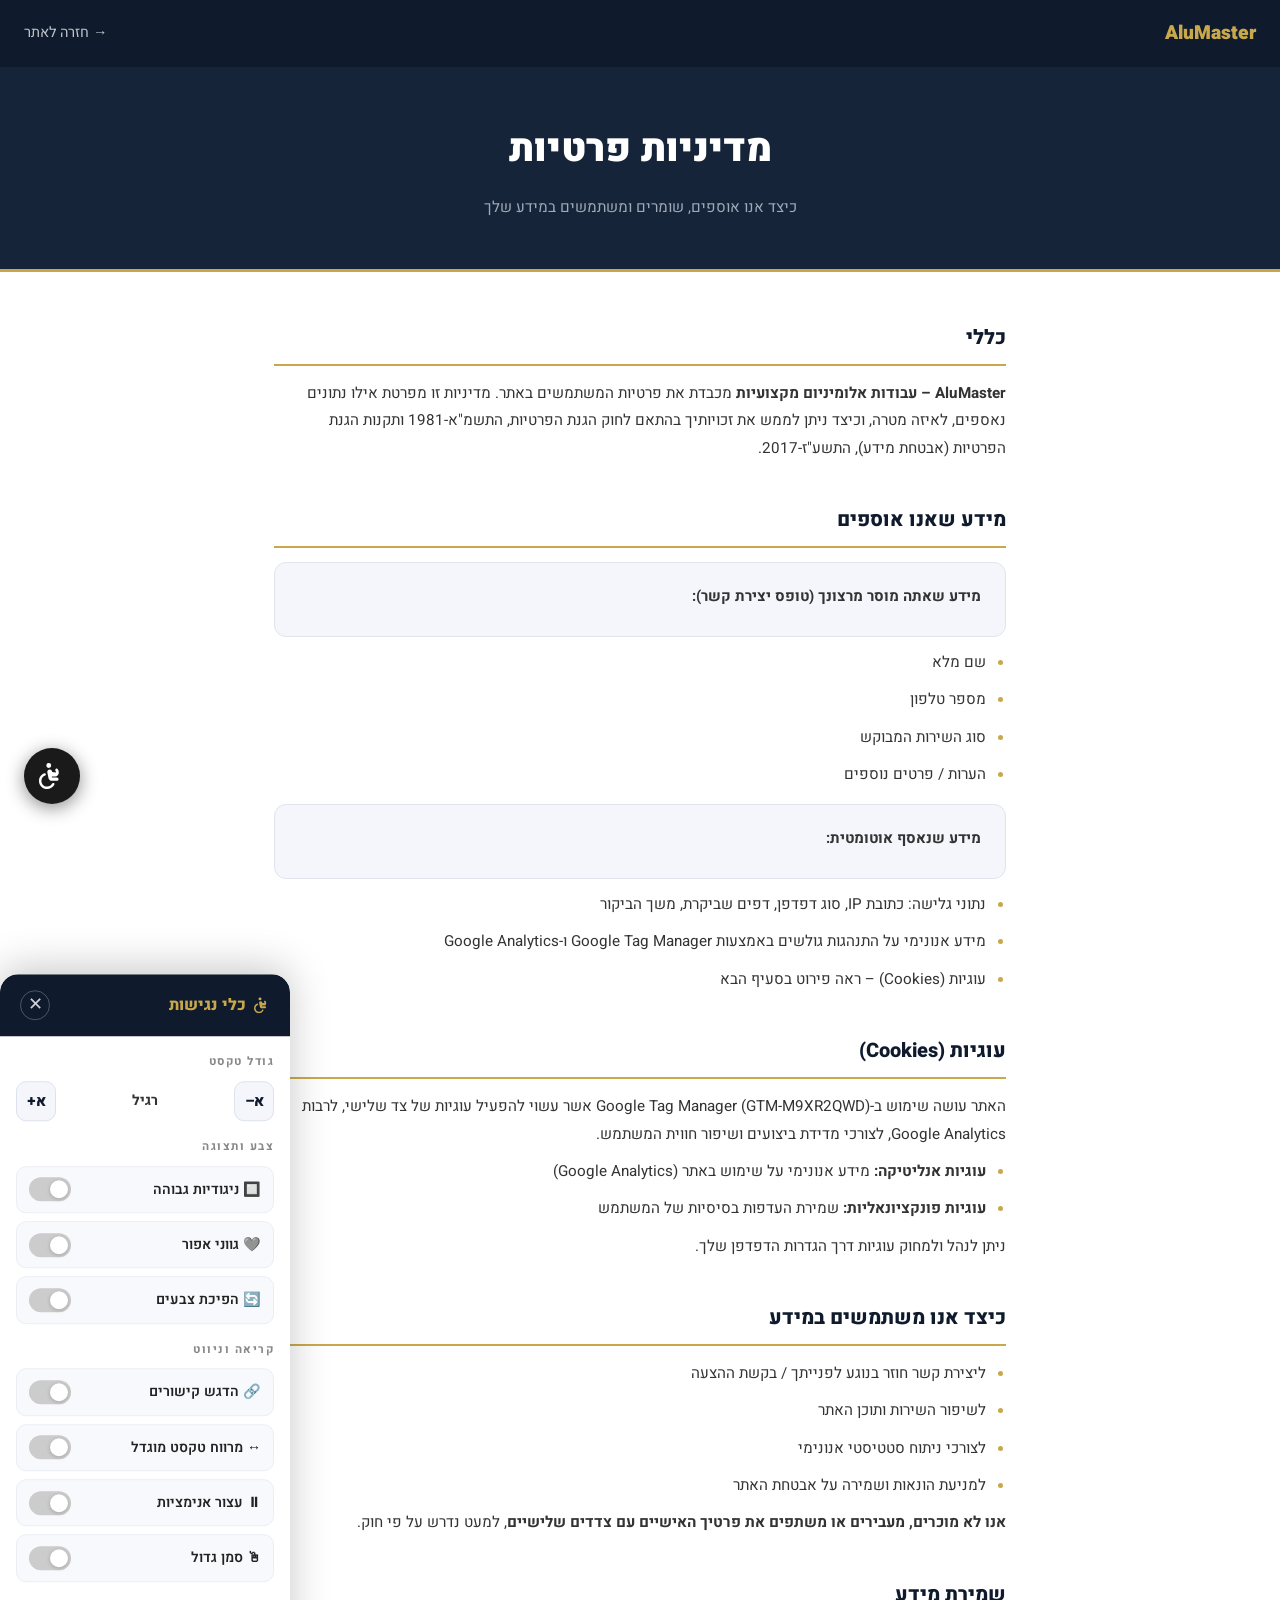
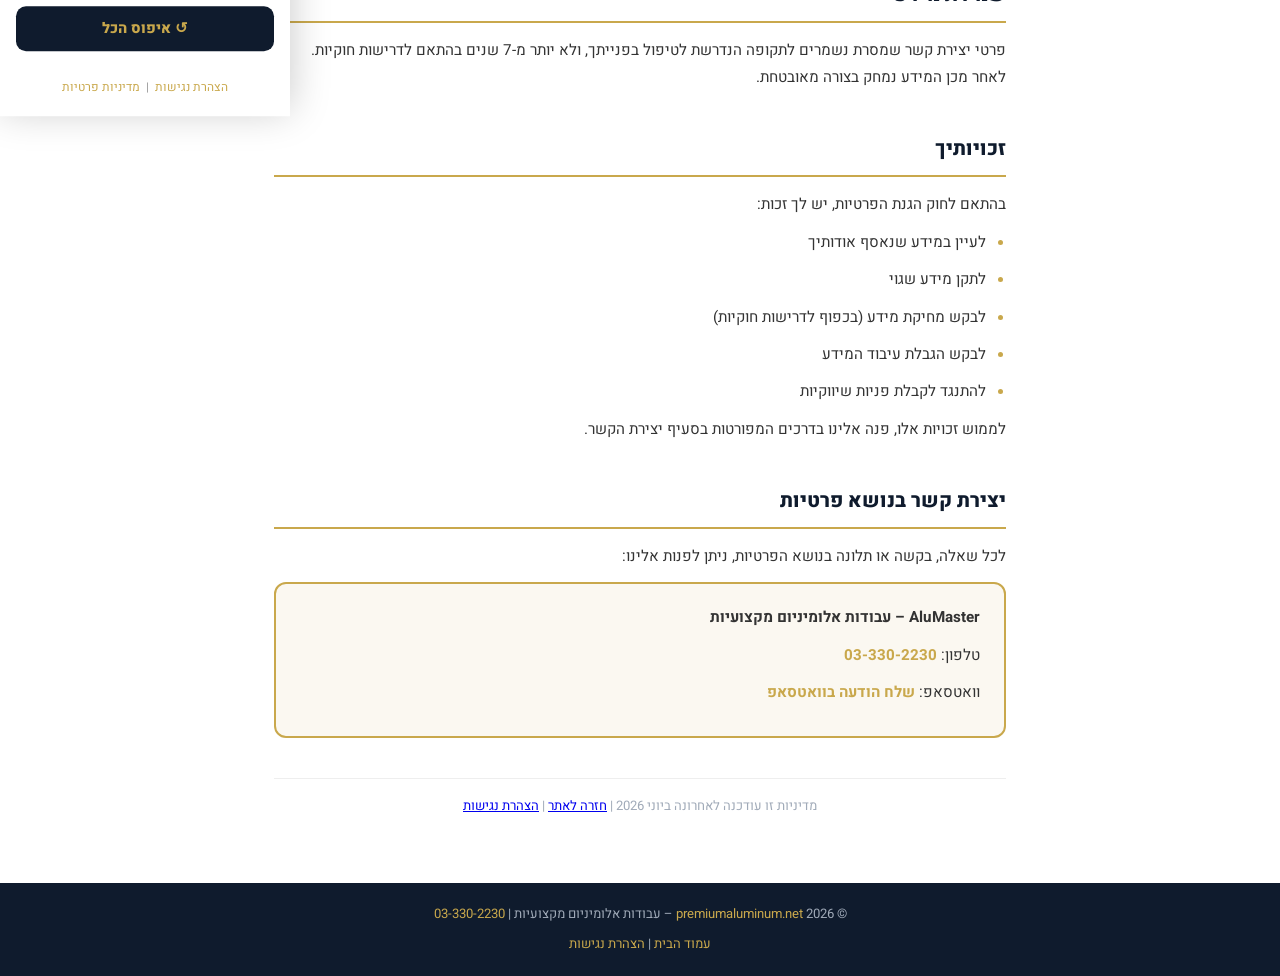
<file: privacy.html>
<!DOCTYPE html>
<html lang="he" dir="rtl">
<head>
  <meta charset="UTF-8" />
  <meta name="viewport" content="width=device-width, initial-scale=1.0" />
  <title>מדיניות פרטיות | AluMaster</title>
  <meta name="description" content="מדיניות הפרטיות של AluMaster – כיצד אנו אוספים ומשתמשים במידע" />
  <link rel="preconnect" href="https://fonts.googleapis.com" />
  <link href="https://fonts.googleapis.com/css2?family=Heebo:wght@400;600;700;900&display=swap" rel="stylesheet" />
  <link rel="stylesheet" href="a11y-widget.css" />
  <style>
    *, *::before, *::after { box-sizing:border-box; margin:0; padding:0; }
    :root { --navy:#0f1b2d; --navy2:#16243a; --gold:#c9a84c; --gold-light:#e2c06a; --muted:#a0aab8; --white:#ffffff; --radius:12px; }
    body { font-family:'Heebo',sans-serif; background:var(--white); color:#1a1a2e; line-height:1.8; }
    .skip-link { position:absolute; top:-80px; right:16px; background:var(--gold); color:var(--navy); padding:12px 22px; font-weight:800; border-radius:0 0 var(--radius) var(--radius); z-index:10000; font-size:1rem; transition:top 0.15s; text-decoration:none; }
    .skip-link:focus { top:0; }
    :focus-visible { outline:3px solid var(--gold); outline-offset:3px; border-radius:4px; }
    @media (prefers-reduced-motion: reduce) { *, *::before, *::after { animation-duration:0.01ms !important; transition-duration:0.01ms !important; } }

    header { background:var(--navy); padding:16px 24px; display:flex; align-items:center; justify-content:space-between; }
    header a.logo { color:var(--gold); font-size:1.2rem; font-weight:900; text-decoration:none; }
    header a.back { color:rgba(255,255,255,0.75); font-size:0.9rem; text-decoration:none; display:flex; align-items:center; gap:6px; }
    header a.back:hover { color:var(--gold); }

    .page-hero { background:var(--navy2); color:var(--white); text-align:center; padding:48px 24px; border-bottom:3px solid var(--gold); }
    .page-hero h1 { font-size:clamp(1.8rem,5vw,2.4rem); font-weight:900; margin-bottom:10px; }
    .page-hero p { color:var(--muted); font-size:0.95rem; }

    main { max-width:780px; margin:0 auto; padding:48px 24px 64px; }
    .doc-section { margin-bottom:40px; }
    .doc-section h2 { font-size:1.25rem; font-weight:800; color:var(--navy); margin-bottom:14px; padding-bottom:8px; border-bottom:2px solid var(--gold); }
    .doc-section p, .doc-section li { font-size:0.95rem; color:#333; margin-bottom:10px; }
    .doc-section ul { padding-right:20px; }
    .doc-section ul li { list-style:disc; }
    .doc-section ul li::marker { color:var(--gold); }

    .highlight-box { background:#f4f6fb; border:1px solid #e0e4ee; border-radius:var(--radius); padding:20px 24px; margin:12px 0; }
    .highlight-box p { margin-bottom:6px; font-size:0.93rem; }

    .contact-box { background:rgba(201,168,76,0.08); border:2px solid var(--gold); border-radius:var(--radius); padding:20px 24px; margin-top:12px; }
    .contact-box a { color:var(--gold); font-weight:700; text-decoration:none; }
    .contact-box a:hover { text-decoration:underline; }

    .date-note { font-size:0.82rem; color:var(--muted); margin-top:40px; padding-top:16px; border-top:1px solid #eee; text-align:center; }

    footer { background:var(--navy); color:var(--muted); text-align:center; padding:20px 16px; font-size:0.82rem; }
    footer a { color:var(--gold); text-decoration:none; }
  </style>
</head>
<body>

<a href="#main-content" class="skip-link">דלג לתוכן הראשי</a>

<header role="banner">
  <a href="index.html" class="logo" aria-label="חזרה לעמוד הבית של AluMaster">AluMaster</a>
  <a href="index.html" class="back" aria-label="חזרה לעמוד הראשי">→ חזרה לאתר</a>
</header>

<div class="page-hero">
  <h1>מדיניות פרטיות</h1>
  <p>כיצד אנו אוספים, שומרים ומשתמשים במידע שלך</p>
</div>

<main id="main-content">

  <section class="doc-section" aria-labelledby="sec-general">
    <h2 id="sec-general">כללי</h2>
    <p>
      <strong>AluMaster – עבודות אלומיניום מקצועיות</strong> מכבדת את פרטיות המשתמשים באתר.
      מדיניות זו מפרטת אילו נתונים נאספים, לאיזה מטרה, וכיצד ניתן לממש את זכויותיך בהתאם לחוק
      הגנת הפרטיות, התשמ"א-1981 ותקנות הגנת הפרטיות (אבטחת מידע), התשע"ז-2017.
    </p>
  </section>

  <section class="doc-section" aria-labelledby="sec-collect">
    <h2 id="sec-collect">מידע שאנו אוספים</h2>
    <div class="highlight-box">
      <p><strong>מידע שאתה מוסר מרצונך (טופס יצירת קשר):</strong></p>
    </div>
    <ul>
      <li>שם מלא</li>
      <li>מספר טלפון</li>
      <li>סוג השירות המבוקש</li>
      <li>הערות / פרטים נוספים</li>
    </ul>
    <div class="highlight-box" style="margin-top:16px;">
      <p><strong>מידע שנאסף אוטומטית:</strong></p>
    </div>
    <ul>
      <li>נתוני גלישה: כתובת IP, סוג דפדפן, דפים שביקרת, משך הביקור</li>
      <li>מידע אנונימי על התנהגות גולשים באמצעות Google Tag Manager ו-Google Analytics</li>
      <li>עוגיות (Cookies) – ראה פירוט בסעיף הבא</li>
    </ul>
  </section>

  <section class="doc-section" aria-labelledby="sec-cookies">
    <h2 id="sec-cookies">עוגיות (Cookies)</h2>
    <p>
      האתר עושה שימוש ב-Google Tag Manager (GTM-M9XR2QWD) אשר עשוי להפעיל עוגיות של צד שלישי,
      לרבות Google Analytics, לצורכי מדידת ביצועים ושיפור חווית המשתמש.
    </p>
    <ul>
      <li><strong>עוגיות אנליטיקה:</strong> מידע אנונימי על שימוש באתר (Google Analytics)</li>
      <li><strong>עוגיות פונקציונאליות:</strong> שמירת העדפות בסיסיות של המשתמש</li>
    </ul>
    <p>ניתן לנהל ולמחוק עוגיות דרך הגדרות הדפדפן שלך.</p>
  </section>

  <section class="doc-section" aria-labelledby="sec-use">
    <h2 id="sec-use">כיצד אנו משתמשים במידע</h2>
    <ul>
      <li>ליצירת קשר חוזר בנוגע לפנייתך / בקשת ההצעה</li>
      <li>לשיפור השירות ותוכן האתר</li>
      <li>לצורכי ניתוח סטטיסטי אנונימי</li>
      <li>למניעת הונאות ושמירה על אבטחת האתר</li>
    </ul>
    <p><strong>אנו לא מוכרים, מעבירים או משתפים את פרטיך האישיים עם צדדים שלישיים</strong>, למעט נדרש על פי חוק.</p>
  </section>

  <section class="doc-section" aria-labelledby="sec-retention">
    <h2 id="sec-retention">שמירת מידע</h2>
    <p>
      פרטי יצירת קשר שמסרת נשמרים לתקופה הנדרשת לטיפול בפנייתך, ולא יותר מ-7 שנים בהתאם לדרישות חוקיות.
      לאחר מכן המידע נמחק בצורה מאובטחת.
    </p>
  </section>

  <section class="doc-section" aria-labelledby="sec-rights">
    <h2 id="sec-rights">זכויותיך</h2>
    <p>בהתאם לחוק הגנת הפרטיות, יש לך זכות:</p>
    <ul>
      <li>לעיין במידע שנאסף אודותיך</li>
      <li>לתקן מידע שגוי</li>
      <li>לבקש מחיקת מידע (בכפוף לדרישות חוקיות)</li>
      <li>לבקש הגבלת עיבוד המידע</li>
      <li>להתנגד לקבלת פניות שיווקיות</li>
    </ul>
    <p>לממוש זכויות אלו, פנה אלינו בדרכים המפורטות בסעיף יצירת הקשר.</p>
  </section>

  <section class="doc-section" aria-labelledby="sec-contact">
    <h2 id="sec-contact">יצירת קשר בנושא פרטיות</h2>
    <p>לכל שאלה, בקשה או תלונה בנושא הפרטיות, ניתן לפנות אלינו:</p>
    <div class="contact-box" role="region" aria-label="פרטי יצירת קשר בנושא פרטיות">
      <p><strong>AluMaster – עבודות אלומיניום מקצועיות</strong></p>
      <p>טלפון: <a href="tel:03-330-2230" aria-label="התקשר 03-330-2230">03-330-2230</a></p>
      <p>וואטסאפ: <a href="https://wa.me/972549029017" target="_blank" rel="noopener" aria-label="פנה אלינו בוואטסאפ">שלח הודעה בוואטסאפ</a></p>
    </div>
  </section>

  <p class="date-note">
    מדיניות זו עודכנה לאחרונה ביוני 2026 | <a href="index.html">חזרה לאתר</a> | <a href="accessibility.html">הצהרת נגישות</a>
  </p>

</main>

<footer role="contentinfo">
  <p>© 2026 <a href="https://premiumaluminum.net/">premiumaluminum.net</a> – עבודות אלומיניום מקצועיות | <a href="tel:03-330-2230">03-330-2230</a></p>
  <p style="margin-top:6px;"><a href="index.html">עמוד הבית</a> | <a href="accessibility.html">הצהרת נגישות</a></p>
</footer>

<script src="a11y-widget.js"></script>
</body>
</html>
</file>
<file: a11y-widget.css>
/* ==============================
   Accessibility Widget – AluMaster
   WCAG 2.2 / ת"י 5568
   ============================== */

#a11y-btn {
  position: fixed;
  bottom: 96px;
  left: 24px;
  width: 56px;
  height: 56px;
  background: #1a1a1a;
  border: none;
  border-radius: 50%;
  display: flex;
  align-items: center;
  justify-content: center;
  cursor: pointer;
  z-index: 997;
  box-shadow: 0 4px 18px rgba(0,0,0,0.45);
  transition: transform 0.2s, box-shadow 0.2s;
  color: #fff;
  padding: 0;
}
#a11y-btn:hover { transform: scale(1.08); box-shadow: 0 6px 26px rgba(0,0,0,0.55); }
#a11y-btn:focus-visible { outline: 3px solid #fff; outline-offset: 3px; border-radius: 50%; }

#a11y-panel {
  position: fixed;
  bottom: 0;
  left: 0;
  width: 290px;
  max-height: 88vh;
  background: #fff;
  border-radius: 18px 18px 0 0;
  box-shadow: 0 -6px 40px rgba(0,0,0,0.22);
  z-index: 9998;
  overflow-y: auto;
  transform: translateY(110%);
  transition: transform 0.3s cubic-bezier(0.4,0,0.2,1);
  font-family: 'Heebo', sans-serif;
  direction: rtl;
}
#a11y-panel.a11y-open { transform: translateY(0); }

#a11y-overlay {
  position: fixed;
  inset: 0;
  background: rgba(0,0,0,0.35);
  z-index: 9997;
  opacity: 0;
  pointer-events: none;
  transition: opacity 0.3s;
}
#a11y-overlay.a11y-open { opacity: 1; pointer-events: auto; }

.a11y-header {
  background: #0f1b2d;
  padding: 16px 20px;
  display: flex;
  align-items: center;
  justify-content: space-between;
  border-radius: 18px 18px 0 0;
  position: sticky;
  top: 0;
  z-index: 1;
}
.a11y-header h2 {
  color: #c9a84c;
  font-size: 1rem;
  font-weight: 800;
  margin: 0;
  display: flex;
  align-items: center;
  gap: 8px;
}
#a11y-close {
  background: transparent;
  border: 1px solid rgba(255,255,255,0.25);
  color: rgba(255,255,255,0.8);
  width: 30px;
  height: 30px;
  border-radius: 50%;
  font-size: 1.1rem;
  cursor: pointer;
  display: flex;
  align-items: center;
  justify-content: center;
  line-height: 1;
  transition: background 0.15s;
}
#a11y-close:hover { background: rgba(255,255,255,0.15); color: #fff; }
#a11y-close:focus-visible { outline: 2px solid #c9a84c; outline-offset: 2px; }

.a11y-body { padding: 16px; }

.a11y-group-label {
  font-size: 0.72rem;
  font-weight: 700;
  letter-spacing: 1.5px;
  text-transform: uppercase;
  color: #888;
  margin: 16px 0 8px;
}
.a11y-group-label:first-child { margin-top: 0; }

.a11y-font-row {
  display: flex;
  align-items: center;
  gap: 8px;
  margin-bottom: 8px;
}
.a11y-font-row span {
  flex: 1;
  text-align: center;
  font-size: 0.88rem;
  font-weight: 700;
  color: #333;
}
.a11y-icon-btn {
  width: 40px;
  height: 40px;
  background: #f4f6fb;
  border: 1px solid #dde2ee;
  border-radius: 10px;
  font-size: 0.95rem;
  font-weight: 800;
  cursor: pointer;
  display: flex;
  align-items: center;
  justify-content: center;
  transition: background 0.15s, border-color 0.15s;
  color: #0f1b2d;
  font-family: 'Heebo', sans-serif;
}
.a11y-icon-btn:hover { background: #e8ecf6; border-color: #c9a84c; }
.a11y-icon-btn:focus-visible { outline: 2px solid #c9a84c; outline-offset: 2px; }

.a11y-toggle-row {
  display: flex;
  align-items: center;
  justify-content: space-between;
  padding: 10px 12px;
  border-radius: 10px;
  background: #f8f9fc;
  border: 1px solid #eaeef4;
  margin-bottom: 8px;
  cursor: pointer;
  transition: background 0.15s;
}
.a11y-toggle-row:hover { background: #eef1f8; }
.a11y-toggle-row label {
  font-size: 0.88rem;
  font-weight: 600;
  color: #222;
  cursor: pointer;
  display: flex;
  align-items: center;
  gap: 8px;
}
.a11y-switch {
  position: relative;
  width: 42px;
  height: 24px;
  flex-shrink: 0;
}
.a11y-switch input { opacity: 0; width: 0; height: 0; }
.a11y-switch-track {
  position: absolute;
  inset: 0;
  background: #ccc;
  border-radius: 24px;
  transition: background 0.2s;
  cursor: pointer;
}
.a11y-switch-track::after {
  content: '';
  position: absolute;
  width: 18px;
  height: 18px;
  border-radius: 50%;
  background: #fff;
  top: 3px;
  right: 3px;
  transition: transform 0.2s;
  box-shadow: 0 1px 4px rgba(0,0,0,0.2);
}
.a11y-switch input:checked + .a11y-switch-track { background: #c9a84c; }
.a11y-switch input:checked + .a11y-switch-track::after { transform: translateX(-18px); }
.a11y-switch input:focus-visible + .a11y-switch-track { outline: 2px solid #c9a84c; outline-offset: 2px; border-radius: 24px; }

.a11y-reset {
  width: 100%;
  padding: 12px;
  background: #0f1b2d;
  color: #c9a84c;
  border: none;
  border-radius: 10px;
  font-size: 0.92rem;
  font-weight: 800;
  cursor: pointer;
  margin-top: 16px;
  font-family: 'Heebo', sans-serif;
  transition: background 0.15s;
}
.a11y-reset:hover { background: #16243a; }
.a11y-reset:focus-visible { outline: 2px solid #c9a84c; outline-offset: 2px; }

.a11y-footer {
  text-align: center;
  padding: 10px 16px 18px;
  font-size: 0.75rem;
  color: #999;
}
.a11y-footer a { color: #c9a84c; text-decoration: none; }

/* ==============================
   Global accessibility modifiers
   applied to <html> element
   ============================== */

html.a11y-font-lg  { font-size: 112% !important; }
html.a11y-font-xl  { font-size: 125% !important; }
html.a11y-font-xxl { font-size: 140% !important; }

html.a11y-grayscale  { filter: grayscale(100%); }
html.a11y-invert     { filter: invert(100%) hue-rotate(180deg); }

html.a11y-high-contrast {
  filter: contrast(180%);
}
html.a11y-high-contrast body {
  background: #000 !important;
  color: #fff !important;
}
html.a11y-high-contrast a { color: #ffff00 !important; }
html.a11y-high-contrast .btn-gold,
html.a11y-high-contrast .btn-submit { background: #ffff00 !important; color: #000 !important; }

html.a11y-links a {
  text-decoration: underline !important;
  text-underline-offset: 3px !important;
  outline: 1px dotted currentColor !important;
  outline-offset: 2px !important;
}

html.a11y-spacing * {
  letter-spacing: 0.1em !important;
  word-spacing: 0.15em !important;
  line-height: 2 !important;
}

html.a11y-no-anim *,
html.a11y-no-anim *::before,
html.a11y-no-anim *::after {
  animation: none !important;
  transition: none !important;
}

html.a11y-big-cursor,
html.a11y-big-cursor * { cursor: url("data:image/svg+xml,%3Csvg xmlns='http://www.w3.org/2000/svg' width='32' height='32' viewBox='0 0 32 32'%3E%3Cpath d='M8 4 L8 26 L14 20 L18 28 L21 27 L17 19 L24 19 Z' fill='black' stroke='white' stroke-width='1.5'/%3E%3C/svg%3E") 0 0, auto !important; }
</file>
